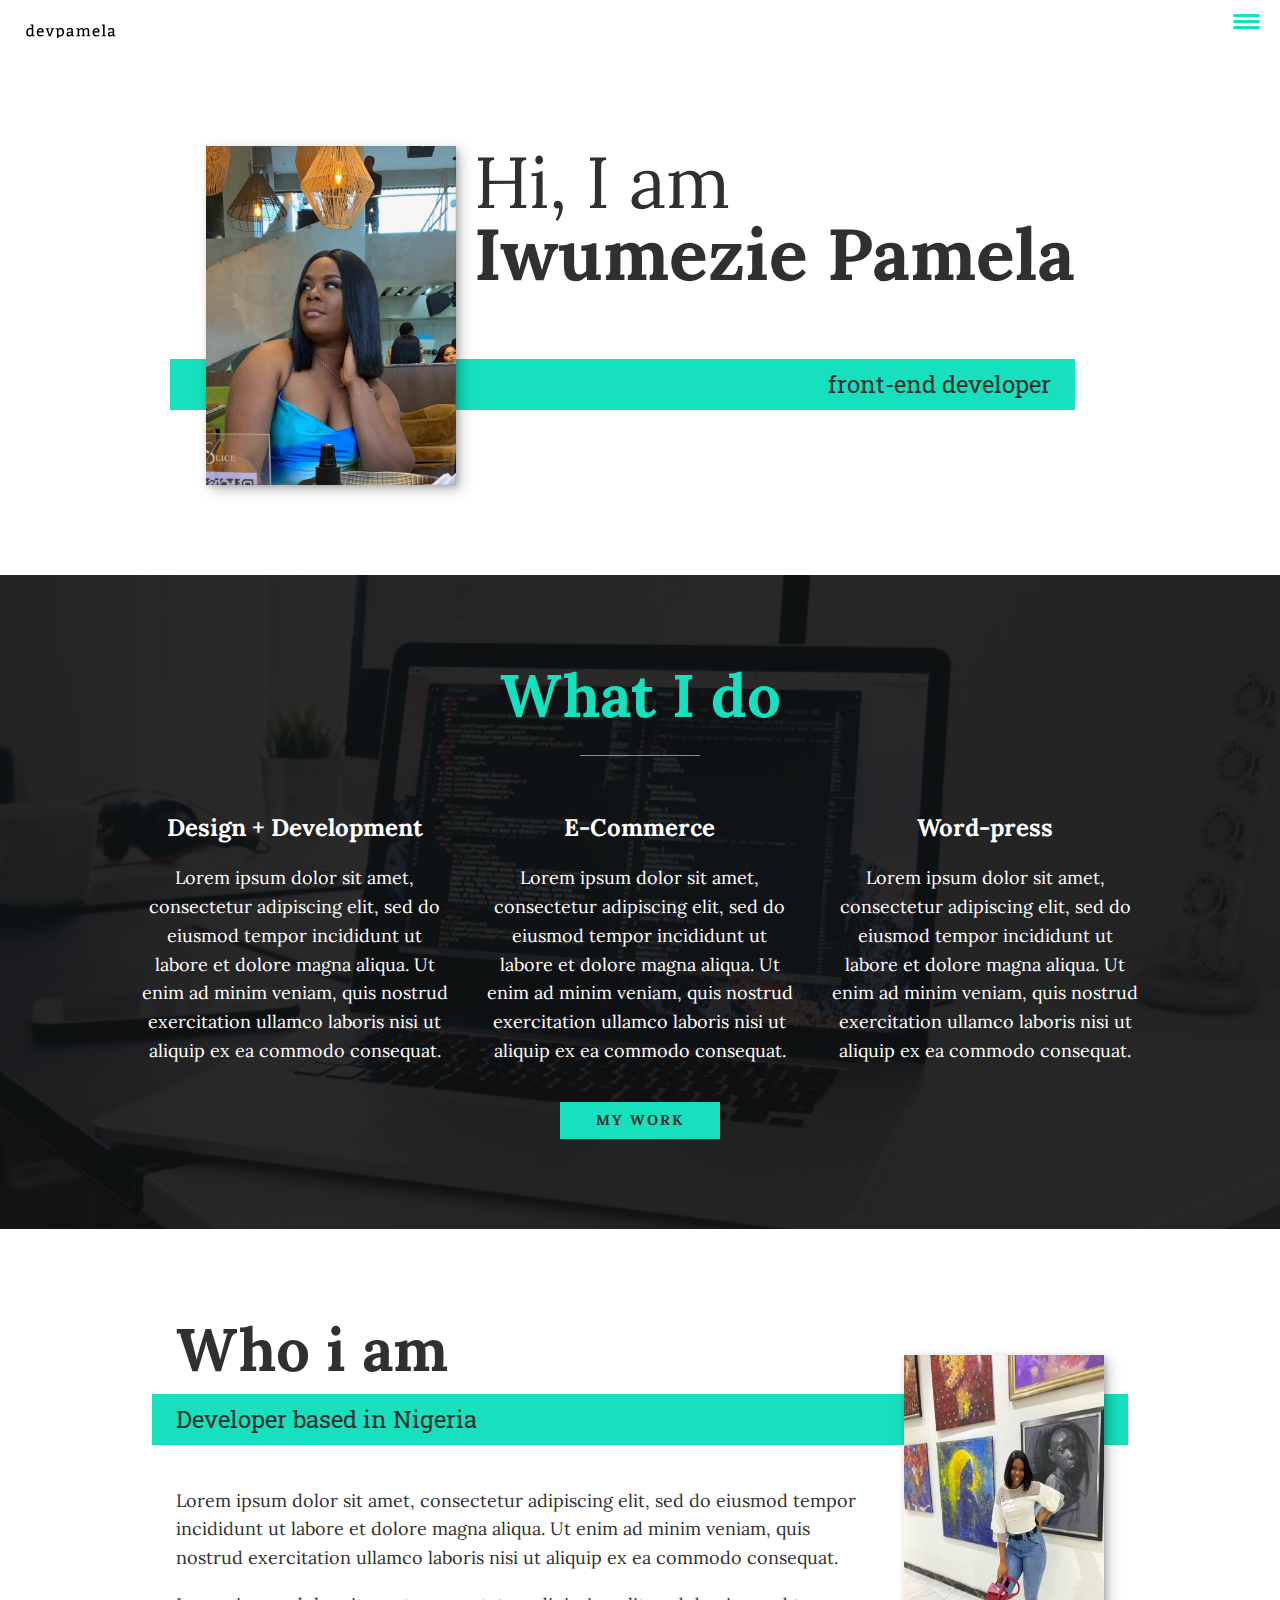
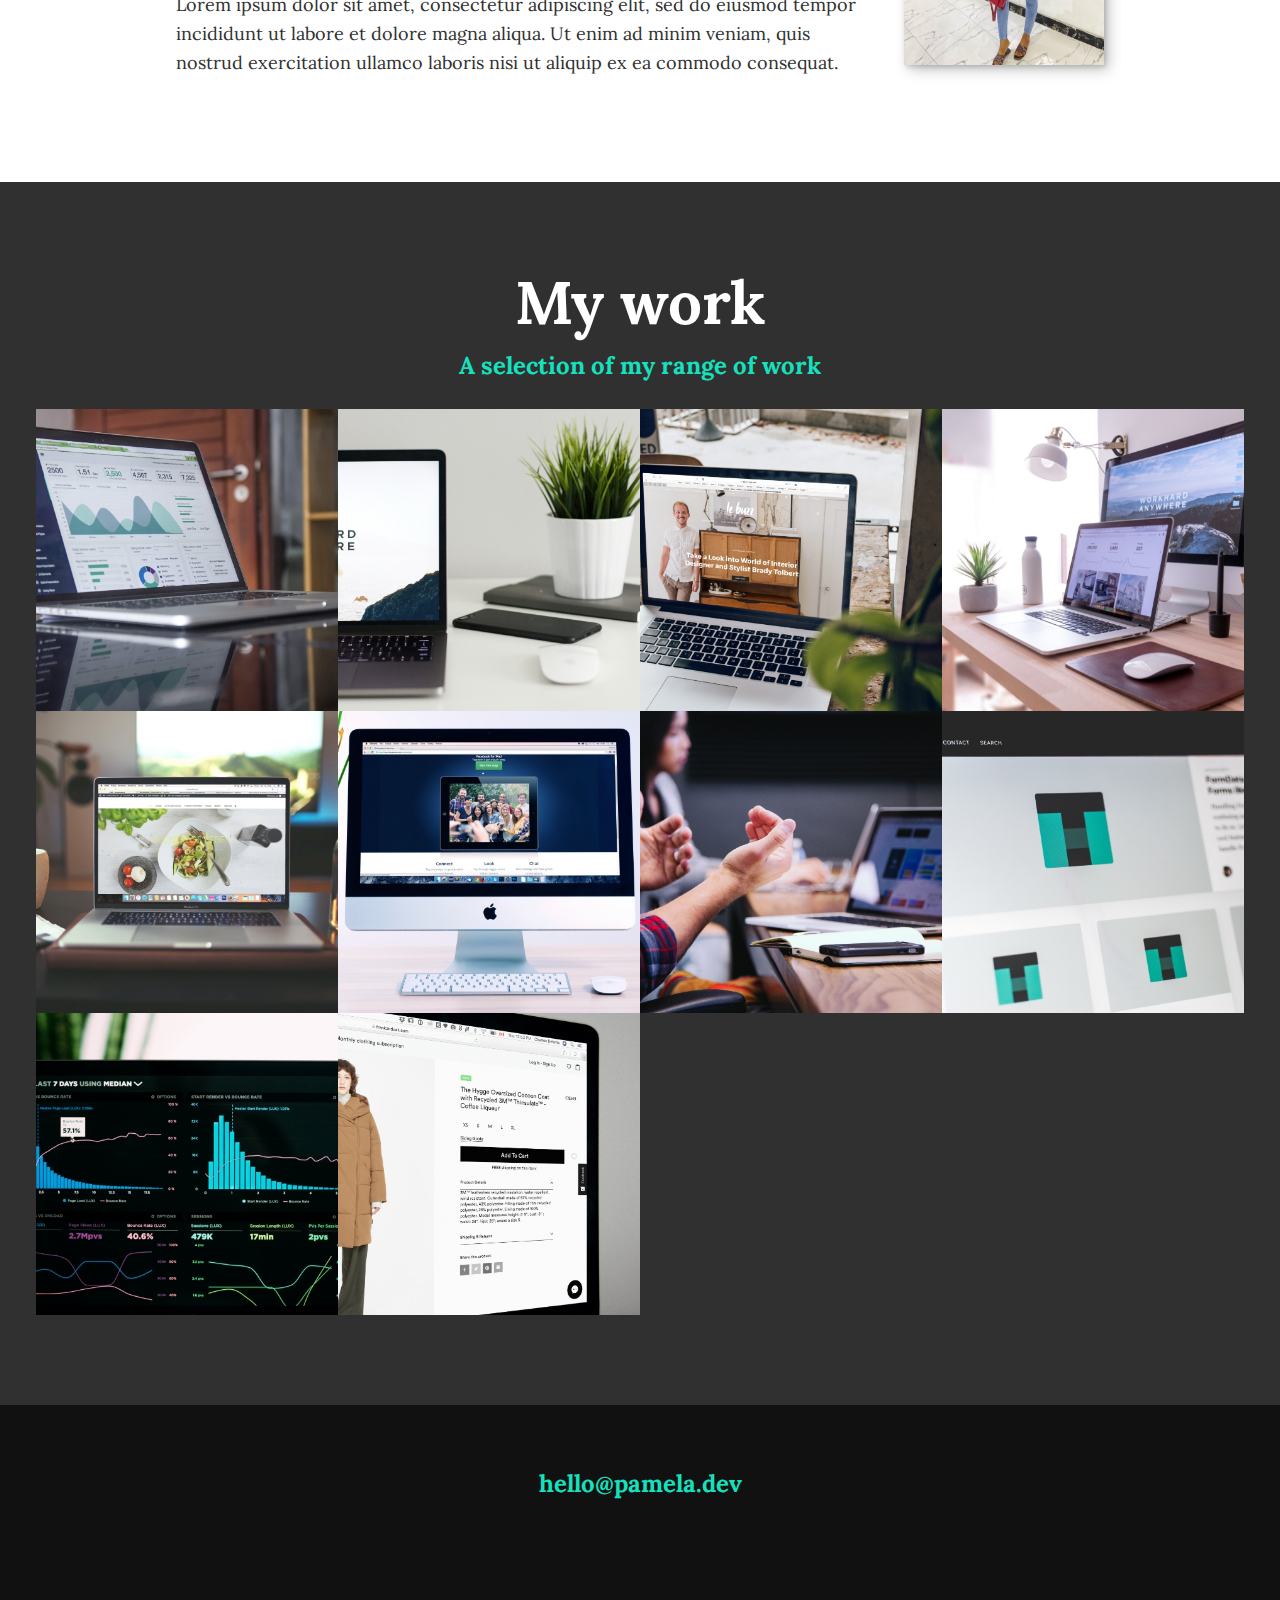
<file: index.html>
<!DOCTYPE html>
<html lang="en">
  <head>
    <meta charset="UTF-8" />
    <meta http-equiv="X-UA-Compatible" content="IE=edge" />
    <meta name="viewport" content="width=device-width, initial-scale=1.0" />
    <link rel="stylesheet" href="style.css" />
    <title>Pamela Portfolio Website</title>
    <link
      rel="stylesheet"
      href="https://cdnjs.cloudflare.com/ajax/libs/font-awesome/5.11.2/css/all.css"
      integrity="sha256-46qynGAkLSFpVbEBog43gvNhfrOj+BmwXdxFgVK/Kvc="
      crossorigin="anonymous"
    />
    <link
      href="https://fonts.googleapis.com/css?family=Lora:400,700|Roboto+Slab:400,700&display=swap"
      rel="stylesheet"
    />
  </head>
  <body>
    <header>
      <div class="logo">
        <a href="/"><img src="img/pamlogo.svg" alt="" /></a>
      </div>

      <button class="nav-toggle" aria-label="toggle navigation">
        <span class="hamburger"></span>
      </button>

      <nav class="nav">
        <ul class="nav__list">
          <li class="nav__item"><a href="#home" class="nav__link">Home</a></li>
          <li class="nav__item">
            <a href="#services" class="nav__link">My Services</a>
          </li>
          <li class="nav__item">
            <a href="#about" class="nav__link">About me</a>
          </li>
          <li class="nav__item">
            <a href="#work" class="nav__link">My Work</a>
          </li>
        </ul>
      </nav>
    </header>

    <!--Introduction-->
    <section id="home" class="intro">
      <h1 class="section--title section--title-intro">
        Hi, I am <strong class="title--name">Iwumezie Pamela</strong>
      </h1>
      <p class="section--subtitle section--subtitle--intro">
        front-end developer
      </p>
      <img
        src="img/dev-pamela-01.jpg"
        alt="a picture of pamela smiling"
        class="intro--img"
      />
    </section>

    <!--My Services-->
    <section id="services" class="my-services">
      <h2 class="section--title section--title--services">What I do</h2>

      <div class="services">
        <div class="service">
          <h3>Design + Development</h3>
          <p>
            Lorem ipsum dolor sit amet, consectetur adipiscing elit, sed do
            eiusmod tempor incididunt ut labore et dolore magna aliqua. Ut enim
            ad minim veniam, quis nostrud exercitation ullamco laboris nisi ut
            aliquip ex ea commodo consequat.
          </p>
        </div>

        <div class="service">
          <h3>E-Commerce</h3>
          <p>
            Lorem ipsum dolor sit amet, consectetur adipiscing elit, sed do
            eiusmod tempor incididunt ut labore et dolore magna aliqua. Ut enim
            ad minim veniam, quis nostrud exercitation ullamco laboris nisi ut
            aliquip ex ea commodo consequat.
          </p>
        </div>

        <div class="service">
          <h3>Word-press</h3>
          <p>
            Lorem ipsum dolor sit amet, consectetur adipiscing elit, sed do
            eiusmod tempor incididunt ut labore et dolore magna aliqua. Ut enim
            ad minim veniam, quis nostrud exercitation ullamco laboris nisi ut
            aliquip ex ea commodo consequat.
          </p>
        </div>
      </div>

      <a href="#work" class="btn"> my work</a>
    </section>

    <!--About me -->
    <section class="about-me" id="about">
      <h2 class="section--title section--title--about">Who i am</h2>
      <p class="section--subtitle section--subtitle--about">
        Developer based in Nigeria
      </p>

      <div class="about-me-body">
        <p>
          Lorem ipsum dolor sit amet, consectetur adipiscing elit, sed do
          eiusmod tempor incididunt ut labore et dolore magna aliqua. Ut enim ad
          minim veniam, quis nostrud exercitation ullamco laboris nisi ut
          aliquip ex ea commodo consequat.
        </p>
        <p>
          Lorem ipsum dolor sit amet, consectetur adipiscing elit, sed do
          eiusmod tempor incididunt ut labore et dolore magna aliqua. Ut enim ad
          minim veniam, quis nostrud exercitation ullamco laboris nisi ut
          aliquip ex ea commodo consequat.
        </p>
      </div>

      <img
        src="img/pamelaaa-02.jpg"
        class="about-img"
        alt="pamela at an art gallery"
      />
    </section>

    <!--My work-->
    <section class="my-work" id="work">
      <h2 class="section--title section--title--work">My work</h2>
      <p class="section--subtitle section--subtitle--work">
        A selection of my range of work
      </p>
      <div class="portfolio">
        <!-- Portfolio item 01 -->
        <a href="portfolio-item.html" class="portfolio__item">
          <img class="portfolio--img" src="img/portfolio-01.jpg" alt="" />
        </a>

        <!-- Portfolio item 2 -->
        <a href="portfolio-item.html" class="portfolio__item">
          <img class="portfolio--img" src="img/portfolio-02.jpg" alt="" />
        </a>

        <!-- Portfolio item 3 -->
        <a href="portfolio-item.html" class="portfolio__item"
          ><img class="portfolio--img" src="img/portfolio-03.jpg" alt=""
        /></a>

        <!-- Portfolio item 4 -->
        <a href="portfolio-item.html" class="portfolio__item"
          ><img class="portfolio--img" src="img/portfolio-04.jpg" alt=""
        /></a>

        <!-- Portfolio item 5 -->
        <a href="portfolio-item.html" class="portfolio__item">
          <img class="portfolio--img" src="img/portfolio-05.jpg" alt=""
        /></a>

        <!-- Portfolio item 6 -->
        <a href="portfolio-item.html" class="portfolio__item"
          ><img class="portfolio--img" src="img/portfolio-06.jpg" alt=""
        /></a>

        <!-- Portfolio item 7 -->
        <a href="portfolio-item.html" class="portfolio__item"
          ><img class="portfolio--img" src="img/portfolio-07.jpg" alt=""
        /></a>

        <!-- Portfolio item 8 -->
        <a href="portfolio-item.html" class="portfolio__item"
          ><img class="portfolio--img" src="img/portfolio-08.jpg" alt=""
        /></a>

        <!-- Portfolio item 9 -->
        <a href="portfolio-item.html" class="portfolio__item"
          ><img class="portfolio--img" src="img/portfolio-09.jpg" alt=""
        /></a>

        <!-- Portfolio item 10 -->
        <a href="portfolio-item.html" class="portfolio__item"
          ><img class="portfolio--img" src="img/portfolio-10.jpg" alt=""
        /></a>
      </div>
    </section>

    <!-- Footer -->
    <footer class="footer">
      <!-- replace with your own email address -->
      <a href="mailto:iwumeziep@gmail.com" class="footer__link"
        >hello@pamela.dev</a
      >
      <ul class="social-list">
        <li class="social-list__item">
          <a class="social-list__link" href="https://codepen.io">
            <i class="fab fa-codepen"></i>
          </a>
        </li>
        <li class="social-list__item">
          <a class="social-list__link" href="http://dribbble.com">
            <i class="fab fa-dribbble"></i>
          </a>
        </li>
        <li class="social-list__item">
          <a class="social-list__link" href="https://twitter.com">
            <i class="fab fa-twitter"></i>
          </a>
        </li>
        <li class="social-list__item">
          <a class="social-list__link" href="https://github.com">
            <i class="fab fa-github"></i>
          </a>
        </li>
      </ul>
    </footer>

    <script src="js/script.js"></script>
  </body>
</html>
</file>
<file: style.css>
*,
*::before,
*::after {
  box-sizing: border-box;
}

:root {
   --ff-primary: 'Lora', serif;
    --ff-secondary: 'Roboto Slab', serif;

  --fw-reg: 400;
  --fw-bold: 700;

  --clr-light: #fff;
  --clr-dark: #303030;
  --clr-accent: #16e0bd;

  --fs-h1: 3rem;
  --fs-h2: 2.5rem;
  --fs-h3: 1.25rem;
  --fs-body: 1rem;

  --bs: 0.25em 0.25em 0.75em rgba(0, 0, 0, 0.25),
    0.125em 0.125em 0.25em rgba(0, 0, 0, 0.15);
}

@media (min-width: 800px) {
  :root {
    --fs-h1: 4.5rem;
    --fs-h2: 3.75rem;
    --fs-h3: 1.5rem;
    --fs-body: 1.125rem;
  }
}

body {
  background-color: var(--clr-light);
  color: var(--clr-dark);
  margin: 0;
  font-family: var(--ff-primary);
  font-size: var(--fs-body);
  line-height: 1.6;
}

html {
  scroll-behavior: smooth;
}

section {
  padding: 5em 2em;
}

img {
  max-width: 100%;
  display: block;
}

strong {
  font-weight: var(--fw-bold);
}

:focus {
  outline: 3px solid var(--clr-accent);
  outline-offset: 3px;
}

/* Buttons */
.btn {
  background-color: var(--clr-accent);
  color: var(--clr-dark);
  font-weight: var(--fw-bold);
  text-decoration: none;
  padding: 0.5em 2.5em;
  transition: 0.2s;
  display: inline-block;
  cursor: pointer;
  font-size: 0.8em;
  transition: transform 200ms ease-in-out;
  letter-spacing: 2px;
  text-transform: uppercase;
}

.btn:hover {
  transform: scale(1.1);
}

h1,
h2,
h3 {
  line-height: 1;
  margin: 0;
}

h1 {
  font-size: var(--fs-h1);
}

h2 {
  font-size: var(--fs-h2);
}

h3 {
  font-size: var(--fs-h3);
}

/* header Section */
header {
  display: flex;
  justify-content: space-between;
  padding: 1em;
}

.logo {
  max-width: 100px;
}
/* navbar */
.nav {
  position: fixed;
  background: var(--clr-dark);
  color: var(--clr-light);
  top: 0;
  bottom: 0;
  left: 0;
  right: 0;
  z-index: 100;
  transform: translateX(100%); /*  to show or hide your nav list */
  transition: transform 250ms cubic-bezier(0.5, 0, 0.5, 1);
}

.nav__list {
  list-style: none;
  display: flex;
  flex-direction: column;
  justify-content: space-evenly;
  align-items: center;
  height: 100%;
  margin: 0;
  padding: 0;
}

.nav__link {
  color: inherit;
  text-decoration: none;
  font-weight: var(--fw-bold);
  font-size: var(--fs-h2);
}

.nav__link:hover {
  color: var(--clr-accent);
}

/* button hamburger */
.nav-toggle {
  padding: 0.5em;
  border: 0;
  background: transparent;
  cursor: pointer;
  position: absolute;
  top: 1em;
  right: 1em;
  z-index: 1000;
  outline: none;
}

.nav-open .nav {
  transform: translateX(0);
}

.nav-open .nav-toggle {
  position: fixed; /*to prevent the navtoggle from disappering when clicked  */
}

.nav-open .hamburger {
  transform: rotate(45deg); /* rotates the hamburger to form the x shape*/
}

.nav-open .hamburger::before {
  transform: rotate(90deg) translateX(-6px); /* to form a perfect X */
}

.nav-open .hamburger::after {
  opacity: 0;
}

.hamburger {
  display: block;
  position: relative;
}

.hamburger,
.hamburger::before,
.hamburger::after {
  background: var(--clr-accent);
  width: 2em;
  height: 3px;
  border-radius: 1em;
  transition: transform 250ms ease-in-out;
}

.hamburger::before,
.hamburger::after {
  content: "";
  position: absolute;
  left: 0;
  right: 0;
}

.hamburger::before {
  top: 6px;
}
.hamburger::after {
  bottom: 6px;
}

/* Section */
.section--title {
  margin-bottom: 0.25em;
}

.section--subtitle {
  margin: 0;
  font-size: var(--fs-h3);
}
.section--subtitle--intro,
.section--subtitle--about {
  background-color: var(--clr-accent);
  font-family: var(--ff-secondary);
  margin-bottom: 1em;
  padding: 0.25em 1em;
}

.section--title-intro strong {
  display: block;
}

.section--subtitle--intro {
  display: inline-block;
}

.section--title-intro {
  font-weight: var(--fw-reg);
}

.title--name {
  font-weight: var(--fw-bold);
}

/* Intro section */
.intro {
  position: relative;
}

.intro--img {
  box-shadow: var(--bs);
}

/* intro section media query */
@media (min-width: 600px) {
  .intro {
    display: grid;
    width: min-content;
    margin: 0 auto;
    grid-column-gap: 1em;
    grid-template-areas:
      "img title"
      "img subtitle";
    grid-template-columns: min-content max-content;
  }

  .intro--img {
    grid-area: img;
    min-width: 250px;
    position: relative;
    z-index: 2;
  }

  .section--subtitle--intro {
    align-self: start;
    grid-column: 1/-1;
    grid-row: 2;
    text-align: right;
    position: relative;
    left: -1.5em;
    width: calc(100% + 1.5em);
    
  }
}

/* My Services */

.my-services {
  background-image: url("img/services-bg.jpg");
  background-repeat: no-repeat;
  background-size: cover;
  background-position: center;
  background-blend-mode: multiply;
  background-color: #646363;
  color: var(--clr-light);
  text-align: center;
}

.section--title--services {
  color: var(--clr-accent);
  position: relative;
}

.section--title--services::after {
  display: block;
  content: "";
  height: 1px;
  width: 2em;
  margin: 0.5em auto 1em;
  background-color: var(--clr-light);
  -o-transition: 0.5s;
  -ms-transition: 0.5s;
  -moz-transition: 0.5s;
  -webkit-transition: 0.5s;
  transition: 0.5s;
  opacity: 0.5;
}

.section--title--services:hover::after {
  width: 2.5em;
}

.services {
  margin-bottom: 4em;
}

.service {
  margin: 0 auto;
  max-width: 500px;
}

.service h3 {
  margin-bottom: 1em;
}

.service p {
  margin-bottom: 2em;
}

@media (min-width: 600px) {
  .services {
    display: flex;
    max-width: 1000px;
    margin: 0 auto;
  }

  .service + .service {
    margin-left: 2em;
  }
}

/* about me  */

.about-me {
  max-width: 1000px;
  margin: 0 auto;
}

.about-me-body p {
  margin-bottom: 0.8em;
}

.about-img {
  margin-top: 2em;
  box-shadow: var(--bs);
}

@media (min-width: 600px) {
  .about-me {
    display: grid;
    grid-template-columns: 1fr 200px;
    grid-template-areas:
      "title img"
      "subtitle img"
      "text img";
    grid-column-gap: 2em;
  }

  .section--title--about {
    grid-area: title;
  }

  .section--subtitle--about {
    grid-column: 1 / -1;
    grid-row: 2;
    position: relative;
    left: -1em;
    width: calc(100% + 2em);
    padding-left: 1em;
    padding-right: calc(200px + 4em);
  }

  .about-img {
    grid-area: img;
    min-height: 310px;
    position: relative;
    z-index: 2;
  }
}

/* my work */

.my-work {
  background-color: var(--clr-dark);
  text-align: center;
}

.section--title--work {
  color: var(--clr-light);
}

.section--subtitle--work {
  color: var(--clr-accent);
  font-weight: var(--fw-bold);
  margin-bottom: 1em;
}

.portfolio {
  display: grid;
  grid-template-columns: repeat(auto-fit, minmax(300px, 1fr));
}

.portfolio__item {
  background: var(--clr-accent);
  overflow: hidden;
  margin: 0 auto;
}

.portfolio--img {
  transition: transform 750ms cubic-bezier(0.5, 0, 0.5, 1), opacity 250ms linear;
}

.portfolio__item:focus {
  position: relative;
  z-index: 2;
}

.portfolio--img:hover,
.portfolio__item:focus .portfolio--img {
  transform: scale(1.2);
  opacity: 0.75;
}

/* footer */

.footer {
  background-color: #111;
  color: var(--clr-accent);
  text-align: center;
  padding: 2.5em 0;
  font-size: var(--fs-h3);
}

.footer__link {
  color: inherit;
  font-weight: var(--fw-bold);
  text-decoration: none;
}

.social-list {
  list-style: none;
  display: flex;
  justify-content: center;
  margin: 2em 0 0;
  padding: 0;
}

.social-list__item {
  margin: 0 0.5em;
}

.social-list__link {
  text-decoration: none;
  color: var(--clr-accent);
  padding: 0.5em;
}

.footer__link:hover,
.social-list__link:hover {
  opacity: 0.7;
}

.footer__link:hover {
  text-decoration: underline;
}

/* portfolio-item-individual */
.portfolio-item-individual {
  padding: 0 2em 2em;
  margin: 0 auto;
  max-width: 1000px;
}

.portfolio-item-individual p {
  max-width: 600px;
  margin-left: auto;
  margin-right: auto;
}
</file>
